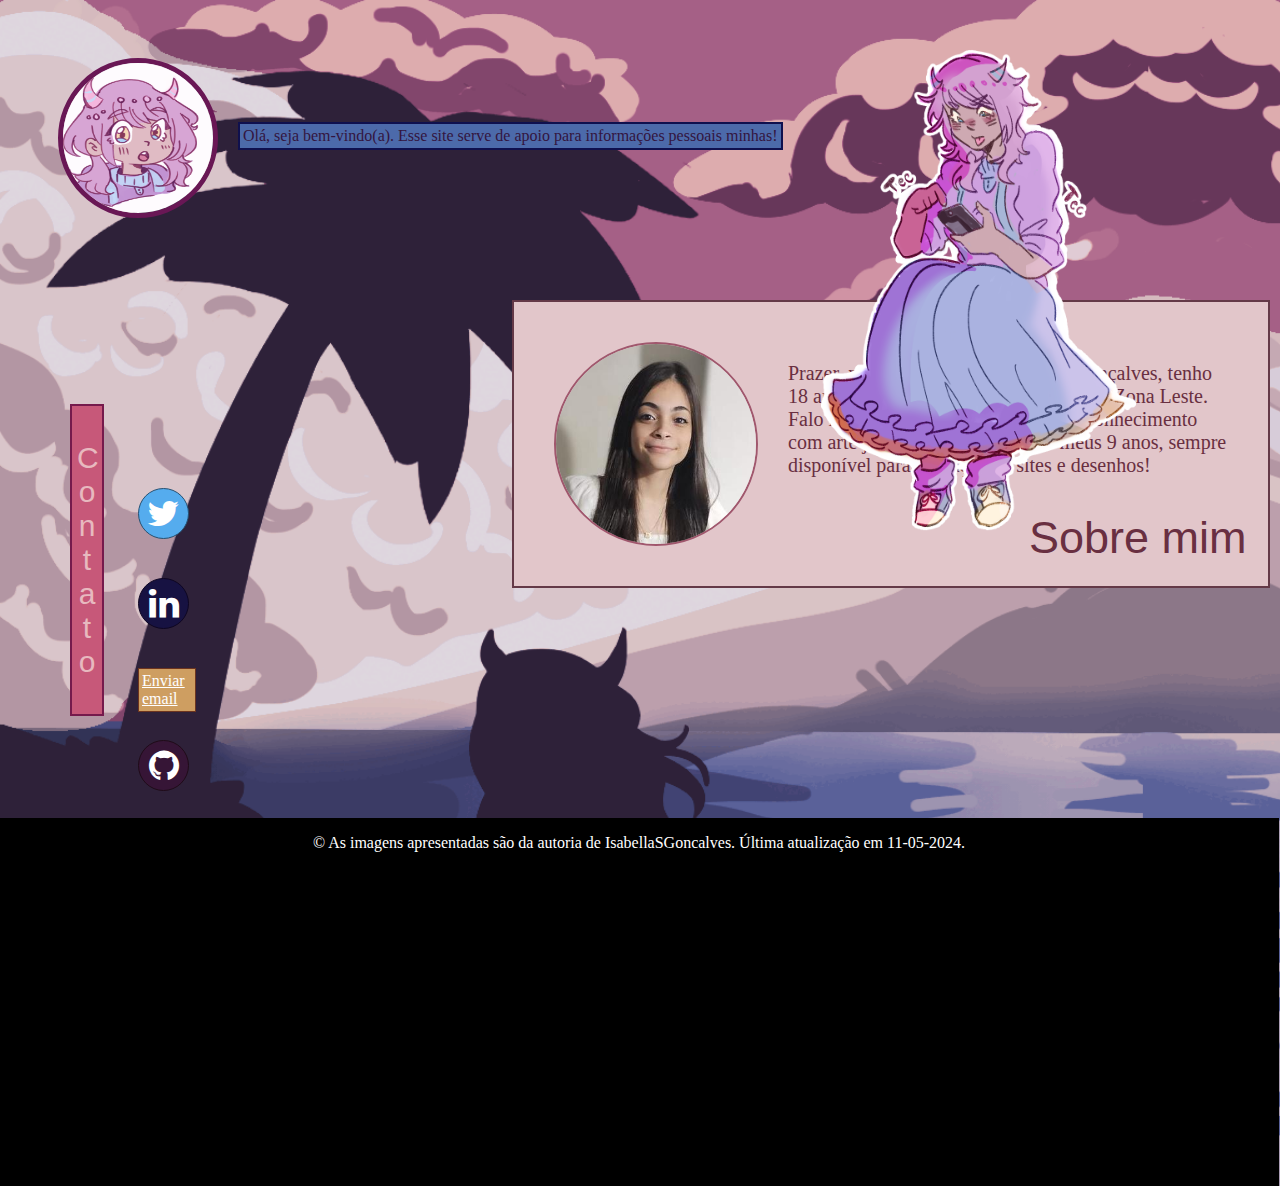
<file: Portfolio/index.html>
<!DOCTYPE html>
<html lang="en">

<head>
    <meta charset="UTF-8">
    <meta name="viewport" content="width=device-width, initial-scale=1.0">
    <title>Portfolio</title>
    <link rel="stylesheet" href="style.css">
    <link rel="stylesheet" href="https://cdnjs.cloudflare.com/ajax/libs/font-awesome/4.7.0/css/font-awesome.min.css">

</head>

<body>
    <div id="fix">
        <div>
            <img id="icon" src="images/circle.png" width="150px" height="150px">
            <p id="text"> Olá, seja bem-vindo(a). Esse site serve de apoio para informações pessoais minhas! </p>
        </div>
    </div>
    <div id="aboutborder">
        <img id="perfil" src="images/perfil.jpg" alt="Perfil" width="200px" height="200px">
        <p id="textabout"> Sobre mim </p>
        <p id="aboutinside"> Prazer, me chamo Isabella da Silva Gonçalves,
            tenho 18 anos e estou cursando DSM na Fatec Zona Leste.
            Falo inglês fluente e tenho um breve conhecimento com arte já que desenho desde os meus 9 anos,
            sempre disponível para a criação de sites e desenhos! </p>
        <picture>
            <source id="responsive" media="(max-width: 950px)" srcset="images/rebaixada.png" width="350px"
                height="550px">
            <source id="Thumb" media="(min-width: 950px)" srcset="images/Thumb.png" width="450px" height="800px">
            <img src="images/rebaixada.png" alt="Responsive Image">
        </picture>
    </div>
    <div id="contact">
        <p> C <br>
            o <br>
            n <br>
            t <br>
            a <br>
            t <br>
            o <br> </p>
    </div>
    <div id="social">
        <a href="https://twitter.com/JustCampanula" class="fa fa-twitter"></a><br>
        <a href="https://www.linkedin.com/in/isabella-da-silva-gon%C3%A7alves-504b032b6/"
            class="fa fa-linkedin"></a><br>
        <a href="mailto:isabelllacom2l@gmail.com" id="email">Enviar email</a><br>
        <a href="https://github.com/IsabellaSGoncalves" class="fa fa-github"></a>
    </div>
    <div>
        <section id="habilidades">
            <p id="hab"> Minhas habilidades</p>
            <img id="likert" src="images/likert.png" width="300px" height="200px">
        </section>
        <p id="proj"> Meus projetos </p>
        <img id="proje" src="images/projetos.gif" width="30px" height="30px">
        <a href="proje.html" id="learn_proje"> Leia mais </a>
    </div>
</body>
<footer>
    <div id="foot">
        <p> © As imagens apresentadas são da autoria de IsabellaSGoncalves. Última atualização em 11-05-2024. </p>
    </div>
</footer>

</html>
</file>
<file: Portfolio/style.css>
#icon {
    border: 5px solid rgb(105, 23, 85);
    border-radius: 50%;
    margin: 50px;
    left: 90px;
    top: 50px;
}

#fix {
    display: flex;
    justify-content: space-between;
}

#text {
    margin: -150px 230px;
    left: 20%;
    top: 15%;
    background-color: rgb(76, 106, 170);
    border: 2px solid rgb(15, 16, 78);
    padding: 3px;
    right: 400px;
    height: auto;
    overflow: hidden;
    overflow-wrap: break-word;
    font-family: Georgia, 'Times New Roman', Times, serif;
    color: rgb(51, 21, 63);
}

#perfil {
    border: 2px solid rgb(160, 87, 109);
    border-radius: 50%;

}

#aboutborder {
    position: absolute;
    top: 300px;
    left: 40vw;
    right: 10px;
    text-align: left;
    border: 2px solid rgb(100, 57, 71);
    background-color: rgb(226, 198, 202);
    padding: 40px;
    color: rgb(105, 47, 65);
    font-size: 20px;
    display: flex;
}

#aboutinside {
    margin-left: 30px;
}

#textabout {
    font-size: 45px;
    text-align: center;
    padding: 15px;
    position: absolute;
    top: 150px;
    left: 500px;
    font-family: 'Franklin Gothic Medium', 'Arial Narrow', Arial, sans-serif;
}

picture {
    position: absolute;
    max-width: 100%;
    height: auto;
    left: 24vw;
    bottom: -100px;

}

picture:hover {
    opacity: 30%;
}

#Thumb {
    height: 100px;
    width: 100px;
}

#contact {
    position: absolute;
    border: 2px solid rgb(117, 26, 76);
    background-color: rgb(199, 88, 121);
    padding: 5px;
    width: 20px;
    text-align: center;
    margin-top: 44vh;
    font-size: 30px;
    left: 70px;
    color: rgb(231, 185, 191);
    font-family: 'Franklin Gothic Medium', 'Arial Narrow', Arial, sans-serif;
}

#social {
    position: absolute;
    margin-top: 30px;
    font-size: 35px;

}

.fa {
    position: absolute;
    padding: 7px;
    width: 35px;
    text-align: center;
    text-decoration: none;
    border-radius: 50%;
}

.fa-twitter {
    background: #55ACEE;
    color: white;
    border: 1px solid #265172;
    margin-left: 130px;
    top: 50vh;
}

.fa-linkedin {
    background: #171242;
    color: white;
    border: 1px solid #0e0622;
    margin-left: 130px;
    top: 60vh;
}

#email {
    position: absolute;
    top: 70vh;
    margin-left: 130px;
    background: #ce9e61;
    color: white;
    border: 1px solid #6d351f;
    padding: 3px;
    width: 50px;
    font-size: 16px;
    font-family: Georgia, 'Times New Roman', Times, serif;
}

.fa-github {
    background: #361536;
    color: white;
    border: 1px solid #1f0b18;
    margin-left: 130px;
    top: 78vh;
}

.fa-github:hover {
    transition-duration: 2s;
    background: black;
}

.fa-twitter:hover {
    transition-duration: 2s;
    background: black;
}

.fa-linkedin:hover {
    transition-duration: 2s;
    background: black;
}

#email:hover {
    transition-duration: 2s;
    background: black;
}

#hab {
    border: 2px solid #5e2133;
    background-color: #ca8aaf;
    position: absolute;
    margin-top: 90vh;
    width: 25vw;
    height: 140px;
    padding: 14px;
    text-align: center;
    margin-left: 70vw;
    font-family: 'Franklin Gothic Medium', 'Arial Narrow', Arial, sans-serif;
    color: #5e2133;
}

#likert {
    position: absolute;
    margin-top: 95vh;
    width: 170px;
    height: 127px;
    margin-left: 77vw;
}

#proj {
    border: 2px solid rgb(15, 16, 78);
    background-color: rgb(101, 143, 192);
    position: absolute;
    margin-top: 90vh;
    width: 15vw;
    height: 140px;
    padding: 14px;
    margin-left: 50vw;
    text-align: center;
    font-family: 'Franklin Gothic Medium', 'Arial Narrow', Arial, sans-serif;
    color: rgb(15, 16, 78);
    ;
}

#learn_proje {
    position: absolute;
    border: 2px solid rgb(101, 143, 192);
    background-color: rgb(15, 16, 78);
    margin-top: 117vh;
    width: 16vw;
    height: 14px;
    padding: 8px;
    margin-left: 50vw;
    text-align: center;
    font-family: 'Franklin Gothic Medium', 'Arial Narrow', Arial, sans-serif;
    color: rgb(101, 143, 192);

}

#proje {
    position: absolute;
    margin-top: 97vh;
    width: 130px;
    height: 90px;
    margin-left: 54vw;
}

body {
    background-image: url("images/beach.gif");
    background-size: cover;
    height: 130vh;
    width: 95vw;
    background-repeat: no-repeat;
    background-color: #2E2139;
}

#foot {
    position: fixed;
    background-color: black;
    color: white;
    width: 100vw;
    margin-left: -9px;
    margin-top: 90vh;
    min-height: 100vh;
    text-align: center;
}
</file>
